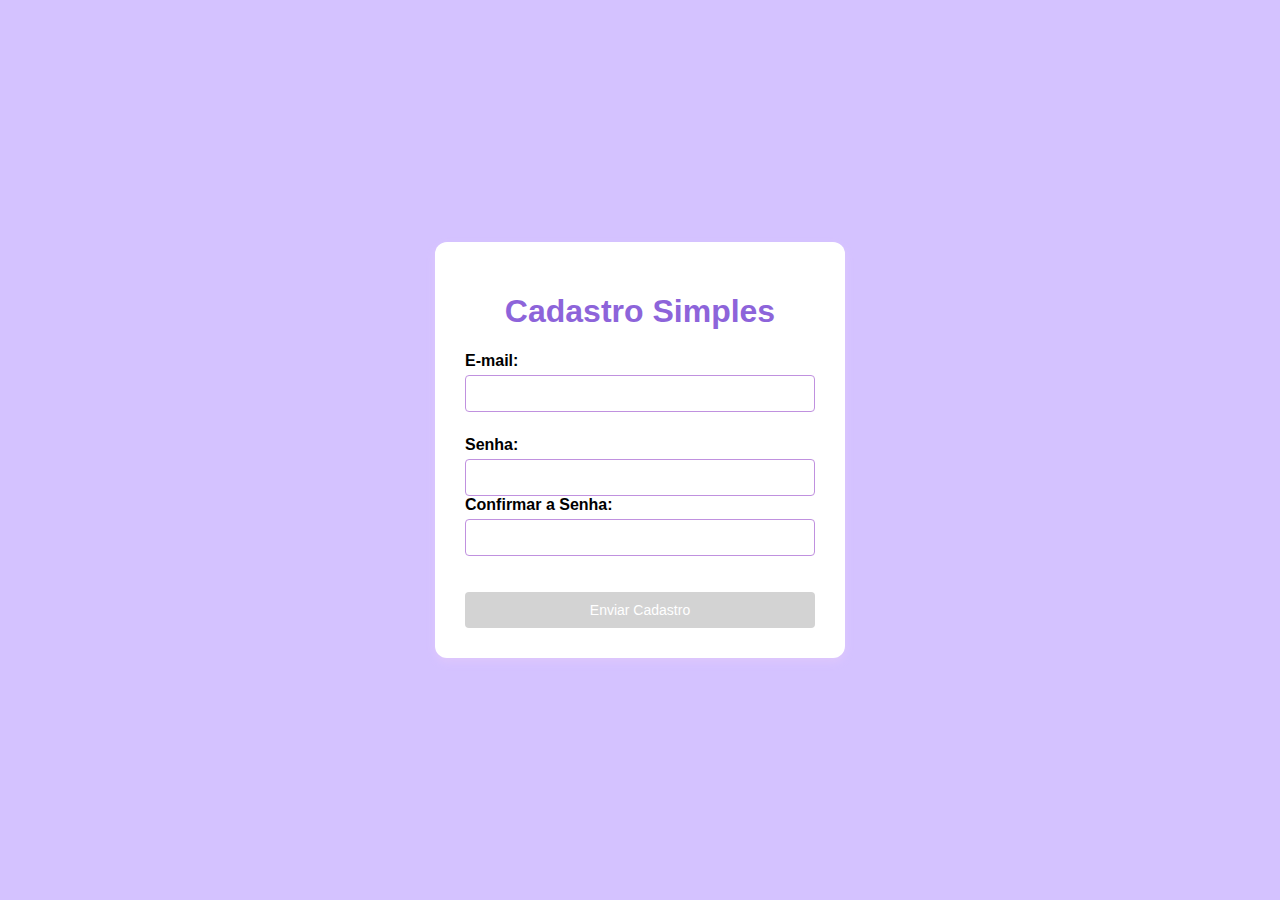
<file: A06/index.html>
<!DOCTYPE html>
<html lang="pt-BR">
<head>
    <meta charset="UTF-8">
    <meta name="viewport" content="width=device-width, initial-scale=1.0">
    <title>Validação e Interação com JS</title>
    <link rel="stylesheet" href="style.css">
</head>


<body>
    <div class="container">
        <h1>Cadastro Simples</h1>

        <form id="cadastroForm">
            <div class="input-group">
                <label for="email">E-mail:</label>
                <input type="email" id="email" nome="email" required oninput="validarCadastro()">
                <p id="mensagemErro" class="mensagem-status"></p>

                <label for="password">Senha:</label>
                <input type="password" id="password" nome="password" required oninput="validarCadastro()">
                
                
                <label for="passwordConfirmation">Confirmar a Senha:</label>
                <input type="password" id="password" nome="password" required oninput="validarCadastro()">
                <p id="mensagemErroSenha" class="mensagem-status"></p>

        
            </div>

            <button type="submit" id="btnEnviar" disabled> Enviar Cadastro </button>

        </form>

    </div>

    <script src="script.js"></script>

    
</body>
</html>
</file>
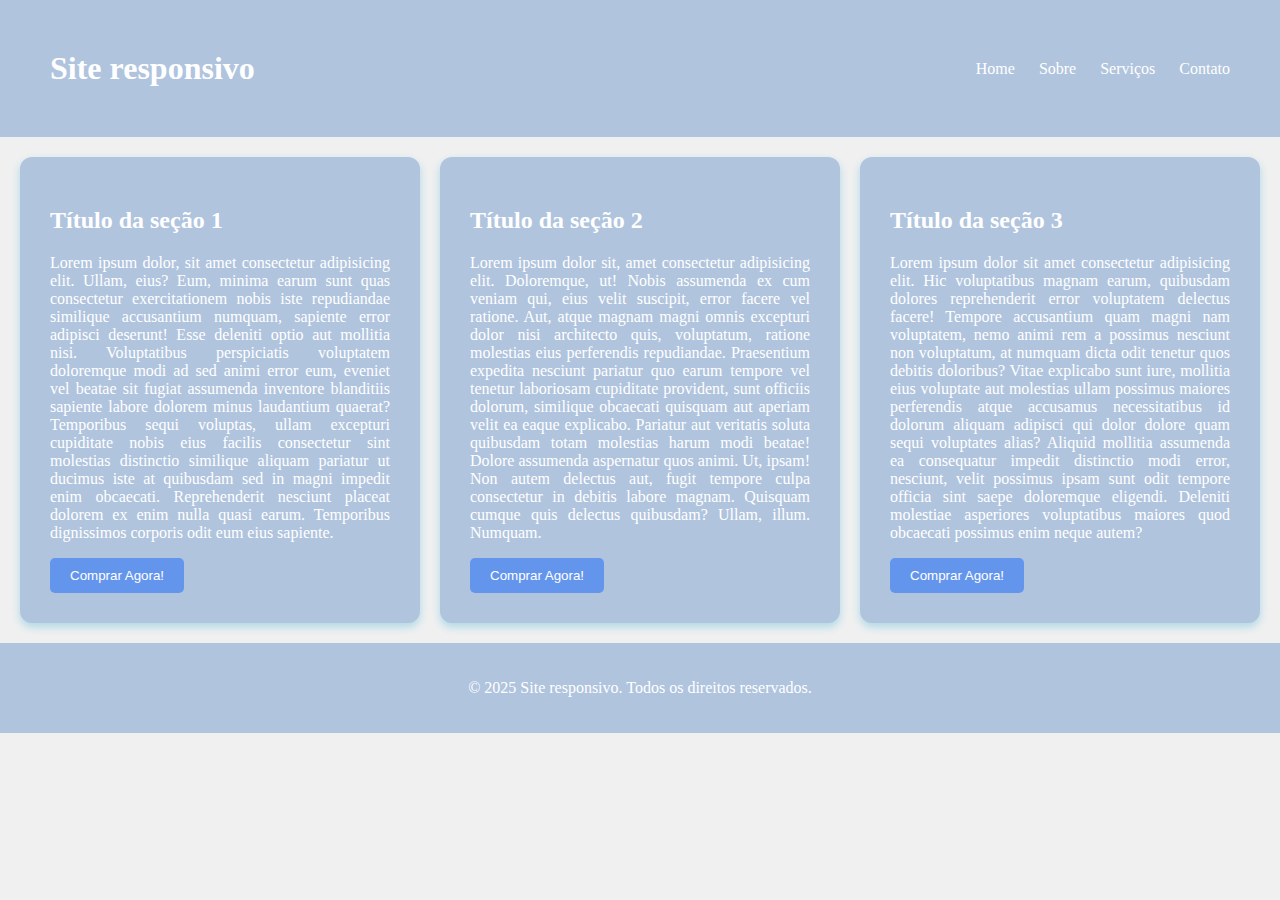
<file: A03/pagina_blog/aula2709/index.html>
<!DOCTYPE html>
<html lang="pt-BR">

<head>
    <meta charset="UTF-8">
    <meta name="viewport" content="width=device-width, initial-scale=1.0">
    <link rel="stylesheet" href="style.css">
    <title>Exemplo de site responsivo</title>
</head>

<body>

    <div class="container">
        <header class="cabecalho-site">
            <h1>Site responsivo</h1>
            <nav>
                <a href="#" class="links"> Home </a>
                <a href="about.html" class="links"> Sobre </a>
                <a href="#" class="links"> Serviços </a>
                <a href="#" class="links"> Contato </a>
            </nav>
        </header>

        <main class="conteudo-principal">
            <section class="caixa-conteudo">
                <h2>Título da seção 1</h2>
                <p>Lorem ipsum dolor, sit amet consectetur adipisicing elit. Ullam, eius? Eum, minima earum sunt quas
                    consectetur exercitationem nobis iste repudiandae similique accusantium numquam, sapiente error
                    adipisci deserunt! Esse deleniti optio aut mollitia nisi. Voluptatibus perspiciatis voluptatem
                    doloremque modi ad sed animi error eum, eveniet vel beatae sit fugiat assumenda inventore blanditiis
                    sapiente labore dolorem minus laudantium quaerat? Temporibus sequi voluptas, ullam excepturi
                    cupiditate nobis eius facilis consectetur sint molestias distinctio similique aliquam pariatur ut
                    ducimus iste at quibusdam sed in magni impedit enim obcaecati. Reprehenderit nesciunt placeat
                    dolorem ex enim nulla quasi earum. Temporibus dignissimos corporis odit eum eius sapiente.</p>
                    <button class="botao"> Comprar Agora!</button>
            </section>

            <section class="caixa-conteudo">
                <h2>Título da seção 2</h2>
                <p>Lorem ipsum dolor sit, amet consectetur adipisicing elit. Doloremque, ut! Nobis assumenda ex cum
                    veniam qui, eius velit suscipit, error facere vel ratione. Aut, atque magnam magni omnis excepturi
                    dolor nisi architecto quis, voluptatum, ratione molestias eius perferendis repudiandae. Praesentium
                    expedita nesciunt pariatur quo earum tempore vel tenetur laboriosam cupiditate provident, sunt
                    officiis dolorum, similique obcaecati quisquam aut aperiam velit ea eaque explicabo. Pariatur aut
                    veritatis soluta quibusdam totam molestias harum modi beatae! Dolore assumenda aspernatur quos
                    animi. Ut, ipsam! Non autem delectus aut, fugit tempore culpa consectetur in debitis labore magnam.
                    Quisquam cumque quis delectus quibusdam? Ullam, illum. Numquam.</p>
                    <button class="botao"> Comprar Agora!</button>
            </section>


            <section class="caixa-conteudo">
                <h2>Título da seção 3</h2>
                <p>Lorem ipsum dolor sit amet consectetur adipisicing elit. Hic voluptatibus magnam earum, quibusdam
                    dolores reprehenderit error voluptatem delectus facere! Tempore accusantium quam magni nam
                    voluptatem, nemo animi rem a possimus nesciunt non voluptatum, at numquam dicta odit tenetur quos
                    debitis doloribus? Vitae explicabo sunt iure, mollitia eius voluptate aut molestias ullam possimus
                    maiores perferendis atque accusamus necessitatibus id dolorum aliquam adipisci qui dolor dolore quam
                    sequi voluptates alias? Aliquid mollitia assumenda ea consequatur impedit distinctio modi error,
                    nesciunt, velit possimus ipsam sunt odit tempore officia sint saepe doloremque eligendi. Deleniti
                    molestiae asperiores voluptatibus maiores quod obcaecati possimus enim neque autem?</p>
                    <button class="botao"> Comprar Agora!</button>
            </section>
        </main>

        <footer class="rodape-site">
            <p>&copy; 2025 Site responsivo. Todos os direitos reservados.</p>
        </footer>
    </div>
</body>
</html>
</file>
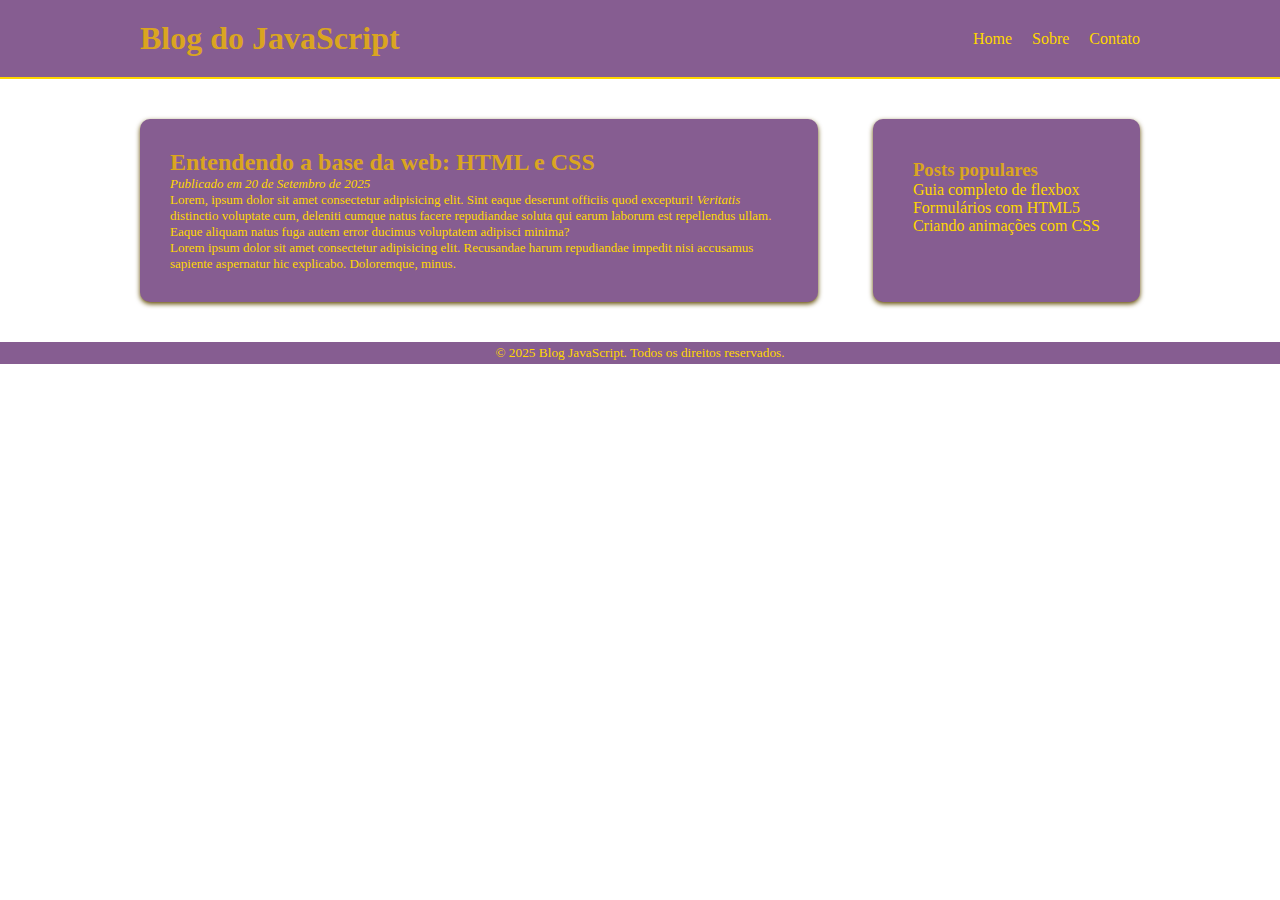
<file: A03/pagina_blog/paginas/index.html>
<!DOCTYPE html>
<html lang="pt-BR">

<head>
    <meta charset="UTF-8">
    <meta name="viewport" content="width=device-width, initial-scale=1.0">
    <link rel="stylesheet" href="style.css">
    <title>O essencial de HTML e CSS</title>
</head>

<body>
    <!--criando uma tag para representar o cabeçalho-->
    <header class="cabecalho-blog">
        <div class="container">

            <!--a tag serve para indicar quando temos um bloco de links-->
            <nav>
                <a href="#">
                    <h1>Blog do JavaScript</h1>
                </a>
                <ul>
                    <li><a href="#"> Home </a></li>
                    <li><a href="#"> Sobre </a></li>
                    <li><a href="#"> Contato </a></li>
                </ul>

            </nav>
        </div>
    </header>

    <!--Agora vamos fazer o corpo do blog, com o conteúdo principal-->


    <main class="conteudo-principal-blog">

        <div class="container">
            <div class="layout-blog">

                <!--article -> define um conteúdo(post de blog, notícia, um cometário)-->

                <article class="post">
                    <h2> Entendendo a base da web: HTML e CSS</h2>
                    <p><em>Publicado em 20 de Setembro de 2025</em></p>
                    <p>Lorem, ipsum dolor sit amet consectetur adipisicing elit. Sint eaque deserunt officiis quod
                        excepturi! <em>Veritatis</em> distinctio voluptate cum, deleniti cumque natus facere repudiandae
                        soluta
                        qui earum laborum est repellendus ullam. Eaque aliquam natus fuga autem error ducimus voluptatem
                        adipisci minima?</p>
                    <p>Lorem ipsum dolor sit amet consectetur adipisicing elit. Recusandae harum repudiandae impedit
                        nisi accusamus sapiente aspernatur hic explicabo. Doloremque, minus.</p>
                </article>

                <aside class="barra-lateral">
                    <h3>Posts populares</h3>
                    <ul>
                        <li><a href="#"> Guia completo de flexbox</a></li>
                        <li><a href="#"> Formulários com HTML5</a></li>
                        <li><a href="#"> Criando animações com CSS</a></li>
                    </ul>
                </aside>
            </div>
        </div>
    </main>
    <footer class="rodape-blog">
        <div class="container">
            <p>&copy; 2025 Blog JavaScript. Todos os direitos reservados.</p>
        </div>
    </footer>

</body>

</html>
</file>
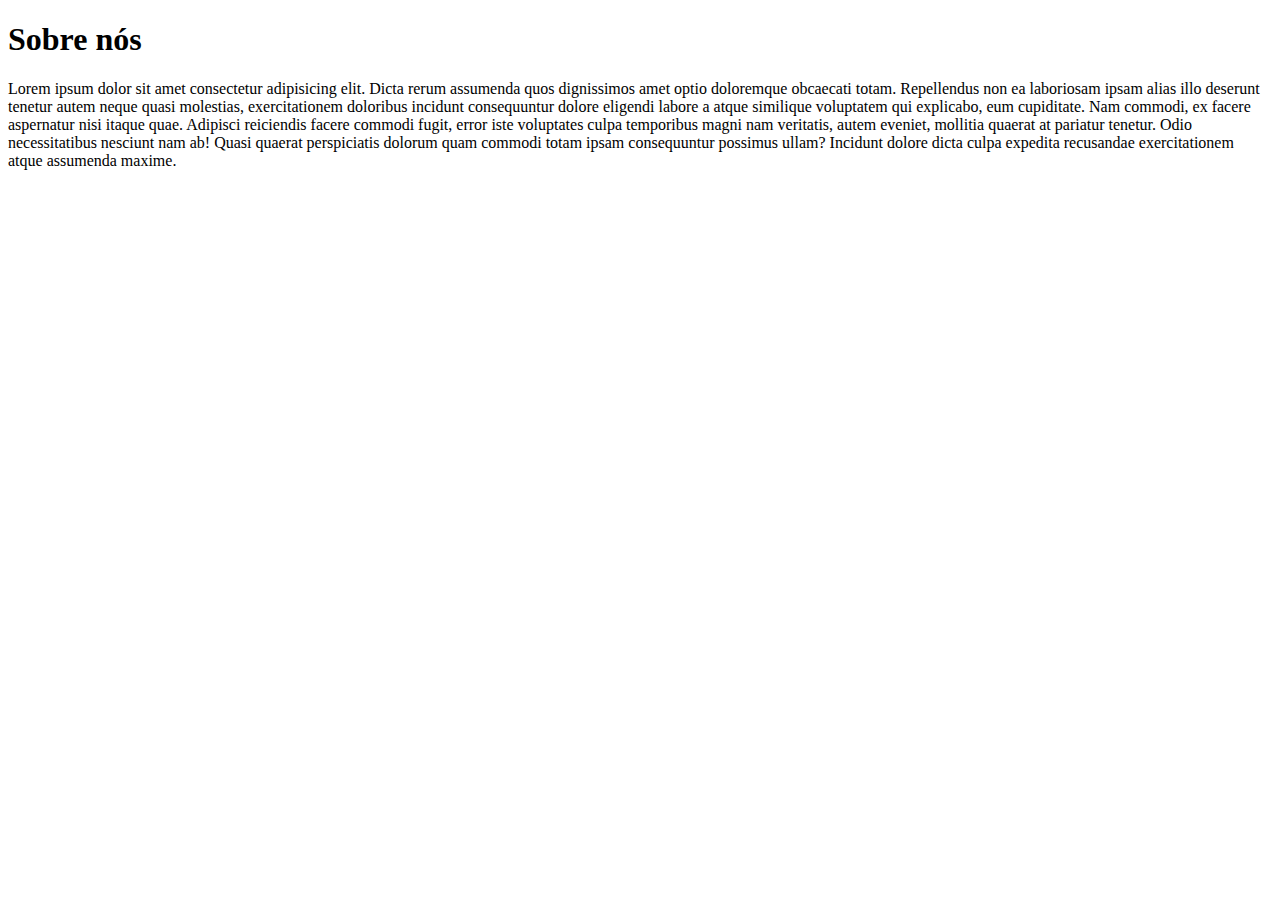
<file: A03/pagina_blog/aula2709/about.html>
<!DOCTYPE html>
<html lang="pt-BR">

<head>
    <meta charset="UTF-8">
    <meta name="viewport" content="width=device-width, initial-scale=1.0">
    <title>Sobre</title>
</head>

<body>
    <h1>Sobre nós</h1>
    <p>Lorem ipsum dolor sit amet consectetur adipisicing elit. Dicta rerum assumenda quos dignissimos amet optio
        doloremque obcaecati totam. Repellendus non ea laboriosam ipsam alias illo deserunt tenetur autem neque quasi
        molestias, exercitationem doloribus incidunt consequuntur dolore eligendi labore a atque similique voluptatem
        qui explicabo, eum cupiditate. Nam commodi, ex facere aspernatur nisi itaque quae. Adipisci reiciendis facere
        commodi fugit, error iste voluptates culpa temporibus magni nam veritatis, autem eveniet, mollitia quaerat at
        pariatur tenetur. Odio necessitatibus nesciunt nam ab! Quasi quaerat perspiciatis dolorum quam commodi totam
        ipsam consequuntur possimus ullam? Incidunt dolore dicta culpa expedita recusandae exercitationem atque
        assumenda maxime.</p>

</body>

</html>
</file>
<file: A06/style.css>
body {
    font-family: Arial, Helvetica, sans-serif;
    background-color: rgb(212, 194, 255);
    display: flex;
    justify-content: center;
    align-items: center;
    margin: 0;
    min-height: 100vh;
    /*Garante que o corpo tenha uma altura de 100% da janela de visualização, permitindo a centralização vertical*/
}

.container {
    background-color: rgb(255, 255, 255);
    padding: 30px;
    border-radius: 12px;
    box-shadow: 0 4px 8px rgb(222, 199, 252);
    width: 350px;
}

h1 {
    text-align: center;
    color: rgb(141, 100, 218);
}

.input-group {
    margin-bottom: 20px;

}

label {
    display: block;
    margin-bottom: 5px;
    font-weight: bold;
}


input[type="email"] {
    width: 100%;
    padding: 10px;
    border: 1px solid rgb(192, 145, 223);
    border-radius: 4px;
    box-sizing: border-box;
    /*Garante que o padding não aumente a largura total*/
}

input[type="password"] {
    width: 100%;
    padding: 10px;
    border: 1px solid rgb(192, 145, 223);
    border-radius: 4px;
    box-sizing: border-box;
    /*Garante que o padding não aumente a largura total*/
}


input[type="passwordConfirmation"] {
    width: 100%;
    padding: 10px;
    border: 1px solid rgb(192, 145, 223);
    border-radius: 4px;
    box-sizing: border-box;
    /*Garante que o padding não aumente a largura total*/
}



button {
    width: 100%;
    padding: 10px;
    background-color: lightgray;
    color: white;
    border: none;
    border-radius: 4px;
    cursor: pointer;
    font-size: 14px;
    transition: background-color 0.3s, opacity 0.3s;
}


button:hover:enabled {
    background-color: mediumpurple;
}

/*Estilo de Validação (interação com a tela)*/

.mensagem-status {
    margin-top: 5px;
    font-size: xx-small;
    height: 1.2em;
}


.erro {
    color: red;
    font-weight: bold;
}

.sucesso {
    color: green;
    font-weight: bold;
}
</file>
<file: A03/pagina_blog/aula2709/style.css>
/*Estilo geral para o corpo do site*/

body{
    font-family:'Times New Roman', Times, serif;
    margin: 0;
    background-color: #f0f0f0;
}

/*Cabeçalho*/
/*Estilos gerais do cabeçalho*/

.cabecalho-site{
    display: flex; /*Permite que os elementos dentro de um container sejam organizados
    de forma flexível, permite ajustar o alinhamento e a distribuição de espaço.*/
    justify-content: space-between; /*Ajustar os itens nas extremidades.*/
    align-items: center; /*Alinha os itens no centro vertical*/
    background-color:lightsteelblue; /*Cor do plano de fundo*/
    color: #fff; /*Cor da fonte*/
    padding: 50px; /*Espaço entre o conteúdo do elemento*/

}

.cabecalho-site h1{
    margin: 0;

}

.cabecalho-site nav a{
    color: #fff;
    text-decoration: none; /*Formatação do texto*/
    margin-left: 20px;

}


.links:hover{
    color:cadetblue;
    text-decoration: underline;
}

/*CONTEÚDO PRINCIPAL*/
/*Estilos aplicados com conteúdo principal do site*/

.conteudo-principal{
    display: flex;
    flex-wrap: wrap; /*Permite que as seções quebrem linha*/
    justify-content: center;
    gap: 20px; /*Espaços externos entre as seções*/
    padding: 20px; /*Espaços internos entre os elementos de uma seção*/
}

.caixa-conteudo{
    background-color:lightsteelblue;
    padding: 30px;
    border-radius: 12px;
    box-shadow: 0 4px 8px lightblue;
    flex: 1 1 300px; 
    /*1º um -> seção cresce até ocupar todo espaço disponível;
    2º um -> seção diminui para ocupar o espaço disponível;
    300px -> determina o valor inicial, tamanho base da largura.*/
    text-align: justify;
    color: #fff;

}


.botao{
    background-color: cornflowerblue;
    color:#fff;
    padding: 10px 20px;
    border: none;
    border-radius: 5px;
    cursor:pointer;
    transition: background-color 0.3s, box-shadow 0.3s;
}

.botao:hover{
    background-color: rgb(84, 121, 190);
    transform:translateY(-1px);
    box-shadow: 0 4px 8px rgb(54, 78, 122);
}

.rodape-site{
    background-color:lightsteelblue;
    padding: 20px;
    text-align: center;
    color: #fff;
}

/*media query -> funciona como um "se, então" para a responsividade, de forma que: se o site tiver a dimensão X,
então algum ajuste será aplicado no layout para garantir a consistência e visibilidade das informações*/


@media screen and (max-width: 580px) {
    .cabecalho-site{
        flex-direction: column; /*Em telas menores, o cabeçalho vai se empilhar*/
        text-align: center;
    }

    .cabecalho-site nav{
        margin-top: 10px;
    }
    
}
</file>
<file: A03/pagina_blog/paginas/style.css>
/*Reset básico da tela*/
*{
    margin: 0;
    padding: 0;
}

.container
{
    max-width: 1000px;
    margin: 0 auto;
    padding: 0 20px;
}  



/*Aplicando estilos no cabeçalho*/
.cabecalho-blog
{
    background-color:rgb(134, 93, 145);
    padding: 20px 0; /*Espaçamento entre os elementos*/
    border-bottom: 2px solid gold;
    
}
.cabecalho-blog nav
{
    display: flex;
    justify-content: space-between;
    align-items: center;

}

.cabecalho-blog h1 
{
    font-family: 'Times New Roman', Times, serif;
    font-size: xx-large;
    color: goldenrod;
    
}

.cabecalho-blog a
{
    text-decoration: none; /*Tira a formatação de link do HTML*/
    color: inherit; /*Tira a cor vermelha de quando clicamos no link*/
    font-family: 'Times New Roman', Times, serif;
   

}

.cabecalho-blog ul
{
    list-style: none; /*Tira a "bolinha" do tópico*/
    display: flex; /*Transforma a lista num container flexível*/
    gap: 20px; /*Adiciona um espaço entre cada item da lista*/
    color: gold;

}

/*Estilos do layout principal e conteúdo*/
.conteudo-principal-blog
{
    padding: 40px 0; /*Ajusta o espaçamento entre o cabeçalho e o conteúdo*/
}

.layout-blog
{
    display: flex;/*Vai permitir que a gente consiga colocar uma barra na lateral*/
    gap: 55px;
}

.post
{
    flex: 3;
    background-color:rgb(134, 93, 145) ;
    padding: 30px;
    border-radius: 10px;
    box-shadow: 0 2px 5px rgb(97, 74, 0);

}
.post h2
{
    font-family: 'Times New Roman', Times, serif;
    color:goldenrod;

}
.post p
{
    color:gold;
    font-size:small;
}

.barra-lateral
{
    color:rgb(21, 16, 27);
    background-color: rgb(134, 93, 145) ;
    padding: 40px ;
    border-radius: 10px;
    box-shadow: 0 2px 5px rgb(97, 74, 0);

}
.barra-lateral a
{
    text-decoration:none;
    color: inherit;
    color: gold;


}
.barra-lateral ul
{
    list-style: none;
   
}
.barra-lateral h3
{
    color:goldenrod;

}
.rodape-blog
{
    background-color: rgb(134, 93, 145);
    padding:3px 0;
    text-align: center;
    font-size: smaller;
    font-family: 'Times New Roman', Times, serif;
    color: gold;

}
</file>
